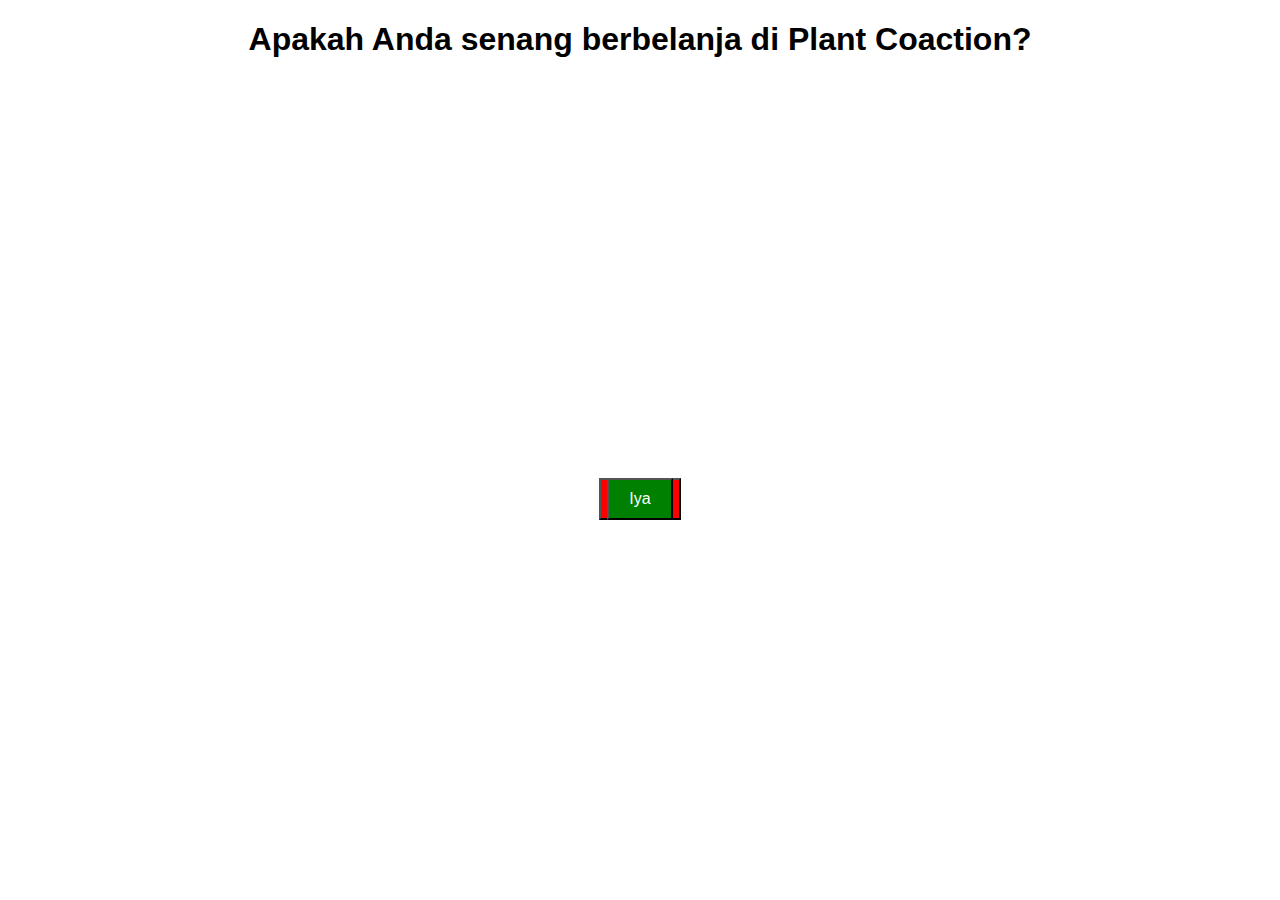
<file: ah.html>
<!DOCTYPE html>
<html lang="en">
<head>
  <meta charset="UTF-8">
  <meta name="viewport" content="width=device-width, initial-scale=1.0">
  <title>Plant Coaction Feedback 2</title>
  <style>
    body {
      display: flex;
      flex-direction: column;
      justify-content: center;
      align-items: center;
      height: 100vh;
      margin: 0;
      font-family: Arial, sans-serif;
      overflow: hidden; /* Mencegah scroll */
    }
    h1 {
      margin-bottom: 20px;
      text-align: center;
    }
    .buttons {
      position: relative;
      width: 100%;
      height: 100%;
      display: flex;
      justify-content: center;
      align-items: center;
    }
    button {
      padding: 10px 20px;
      margin: 10px;
      font-size: 16px;
      cursor: pointer;
      position: absolute;
    }
    #yes {
      background-color: green;
      color: white;
    }
    #no {
      background-color: red;
      color: white;
      position: absolute; /* Agar bisa berpindah posisi */
    }
     #output {
      margin-top: 20px;
      font-size: 18px;
      color: green;
      font-weight: bold;
    }
    .buttons {
      display: flex;
      gap: 20px; /* Jarak antara tombol */
      position: relative; /* Untuk menjaga tombol dalam konteks flex */
    }
  </style>
</head>
<body>
  
<!--  <h1>Apakah Anda senang berbelanja di Plant Coaction?</h1>
  <div class="buttons">
    <button id="yes">Ya</button>
    <button id="no">Tidak</button>
  </div> -->

  <h1>Apakah Anda senang berbelanja di Plant Coaction?</h1>
  <div id="output"></div>
  <div class="buttons">
    <button id="yes">Iya</button>
    <button id="no" style="position: static;">Tidak</button>
  </div>

  <script>
    const noButton = document.getElementById("no");
    const yesButton = document.getElementById("yes");

    const container = document.querySelector(".buttons");
    const containerWidth = container.clientWidth;
    const containerHeight = container.clientHeight;

    // Event saat kursor mendekati tombol "Tidak"
    noButton.addEventListener("mouseover", () => {
      const buttonWidth = noButton.offsetWidth;
      const buttonHeight = noButton.offsetHeight;

      const randomX = Math.random() * (containerWidth - buttonWidth);
      const randomY = Math.random() * (containerHeight - buttonHeight);

      noButton.style.left = `${randomX}px`;
      noButton.style.top = `${randomY}px`;
    });

    // Event saat tombol "Ya" diklik
    yesButton.addEventListener("click", () => {
      alert("Terima kasih atas feedback Anda!");
    });

    // Event saat tombol "Tidak" diklik (jika bisa diklik)
    noButton.addEventListener("click", () => {
      alert("Kenapa Anda tidak senang? Berikan kami masukan!");
    });
  </script>
</body>
</html>
</file>
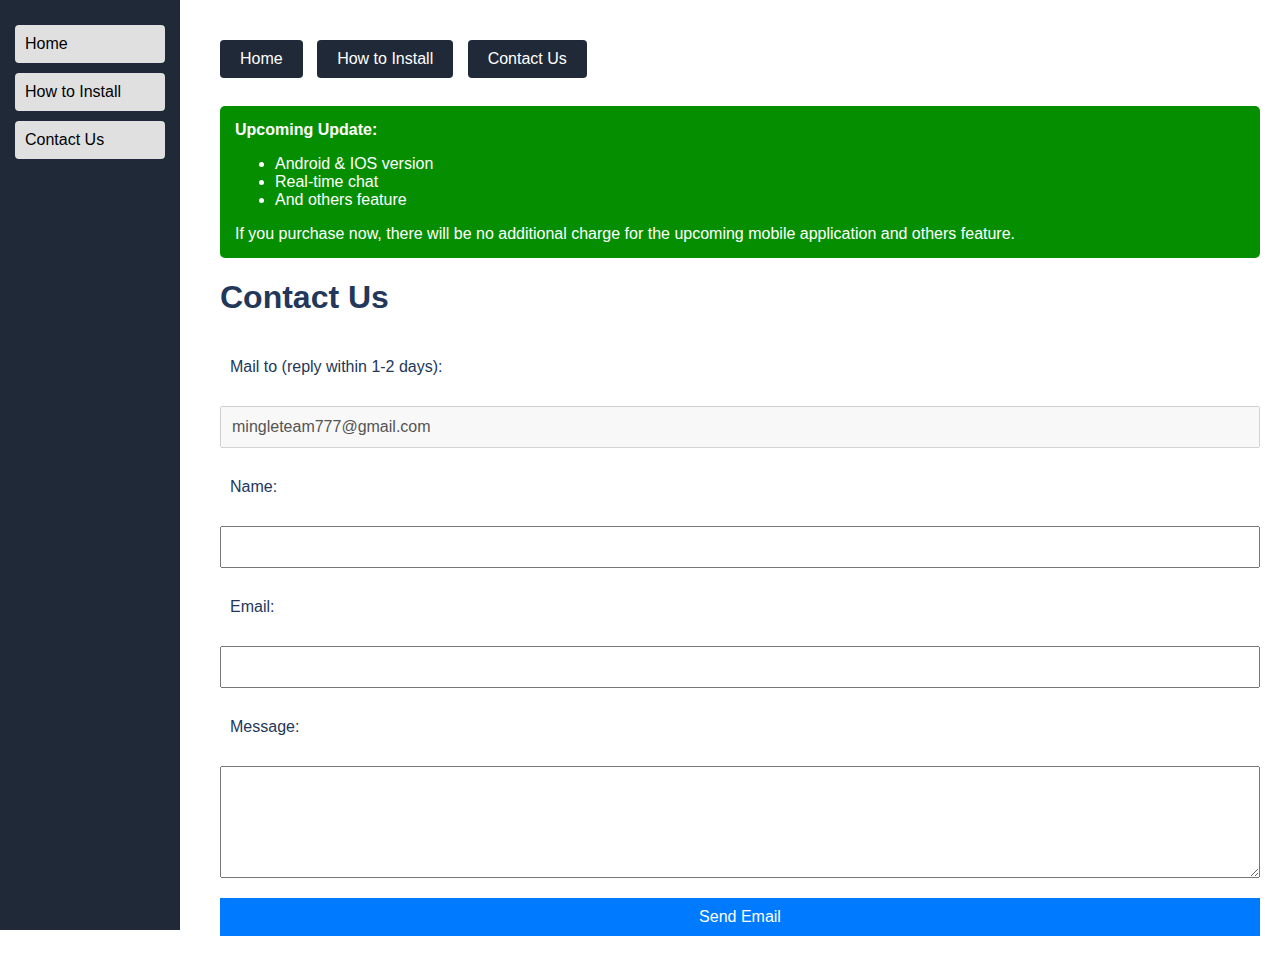
<file: contact-us.html>
<!DOCTYPE html>
<html lang="en">
<head>
    <meta charset="UTF-8">
    <meta name="viewport" content="width=device-width, initial-scale=1.0">
    <title>Contact Us - Mingle</title>
    <link rel="stylesheet" href="styles.css">
    
</head>
<body>
    <div class="sidebar">
        <a href="index.html">Home</a>
        <a href="how-to-install.html">How to Install</a>
        <a href="contact-us.html">Contact Us</a>
    </div>
    <div class="content">

        <div class="buy-buttons">
            <a href="index.html">Home</a>
            <a href="how-to-install.html">How to Install</a>
            <a href="contact-us.html">Contact Us</a>
        </div><br>

        <div class="alert">
            <strong>Upcoming Update:</strong>
            <ul>
                <li>Android & IOS version</li>
                <li>Real-time chat</li>
                <li>And others feature</li>
            </ul>
            If you purchase now, there will be no additional charge for the upcoming mobile application and others feature.
        </div>

        <h1>Contact Us</h1> 
        <form action="mailto:mingleteam777@gmail.com" method="post" enctype="text/plain">
            <label for="to">Mail to (reply within 1-2 days):</label>  
            <input type="text" id="to" value="mingleteam777@gmail.com" name="to" disabled>

            <label for="name">Name:</label>
            <input type="text" id="name" name="name" required>

            <label for="email">Email:</label>
            <input type="email" id="email" name="email" required>

            <label for="message">Message:</label>
            <textarea id="message" name="message" rows="5" required></textarea>

            <input type="submit" value="Send Email">
        </form>
    </div>
</body>
</html>
</file>
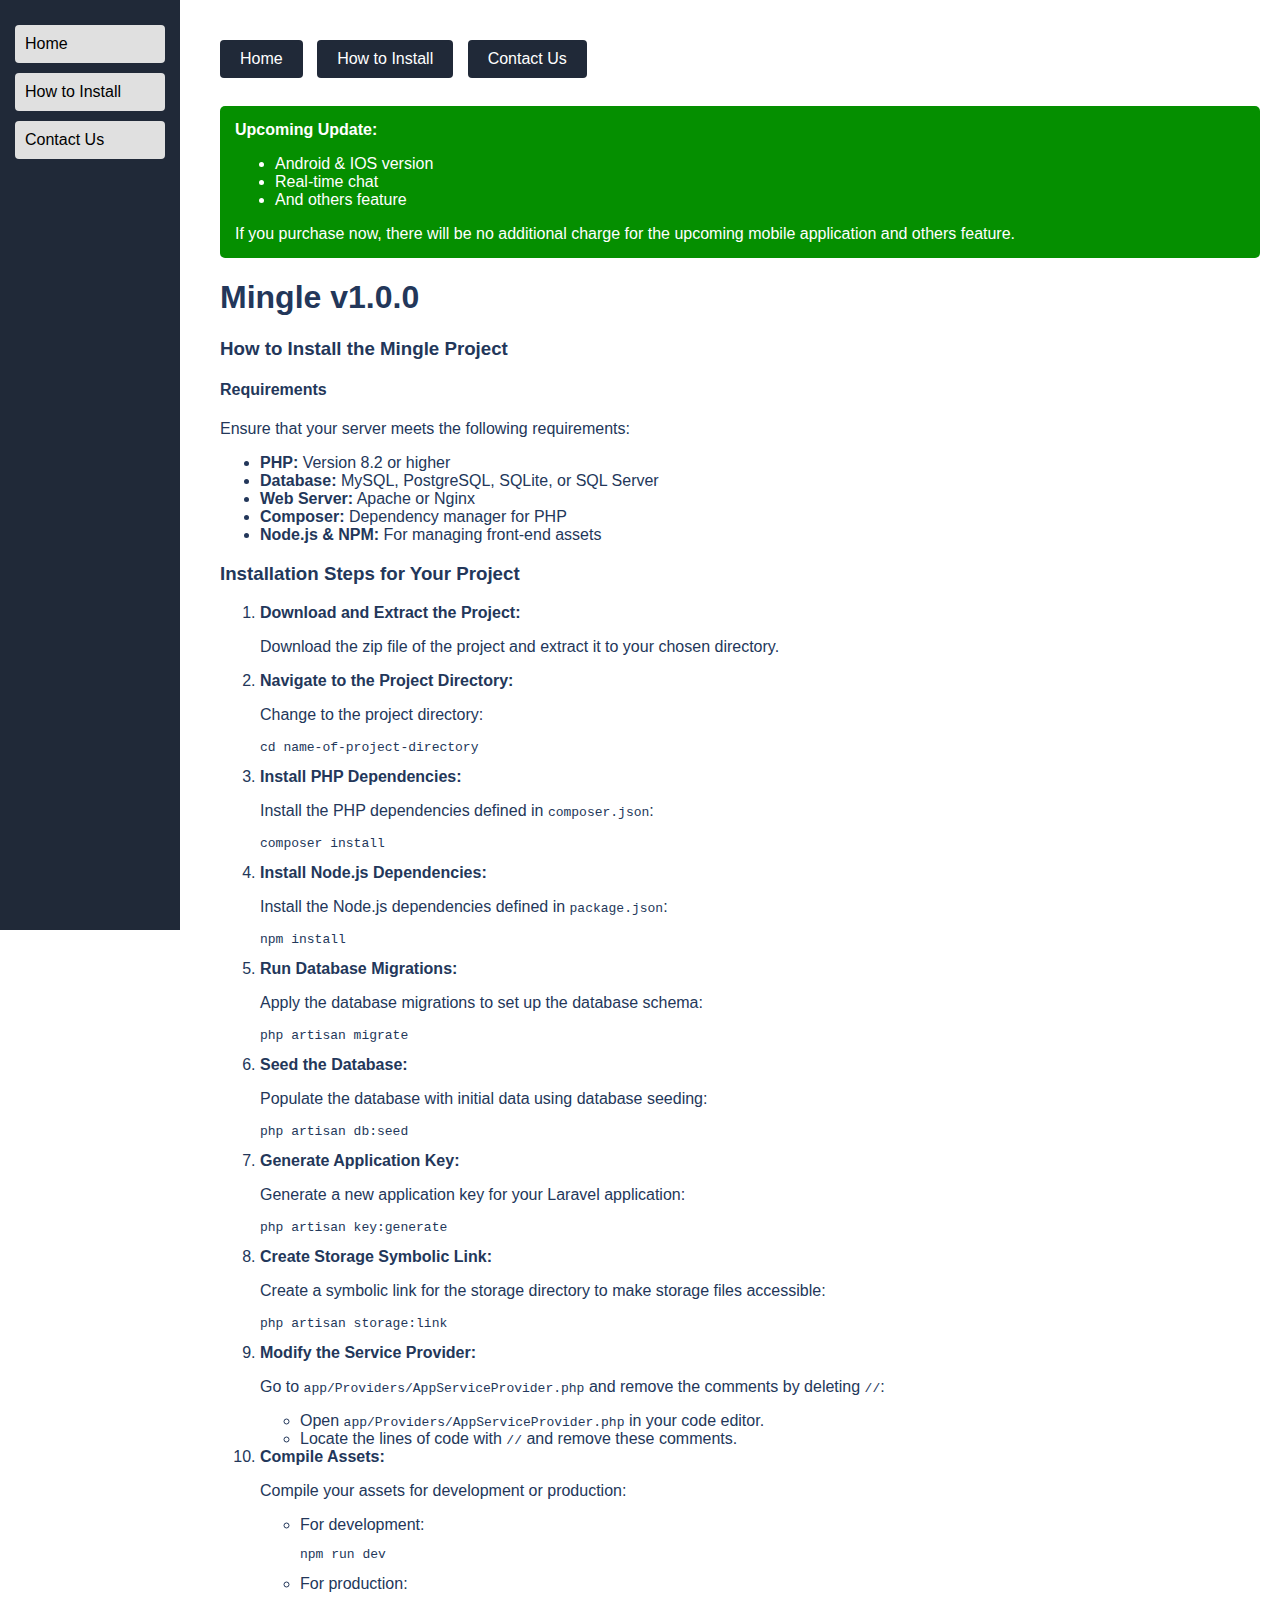
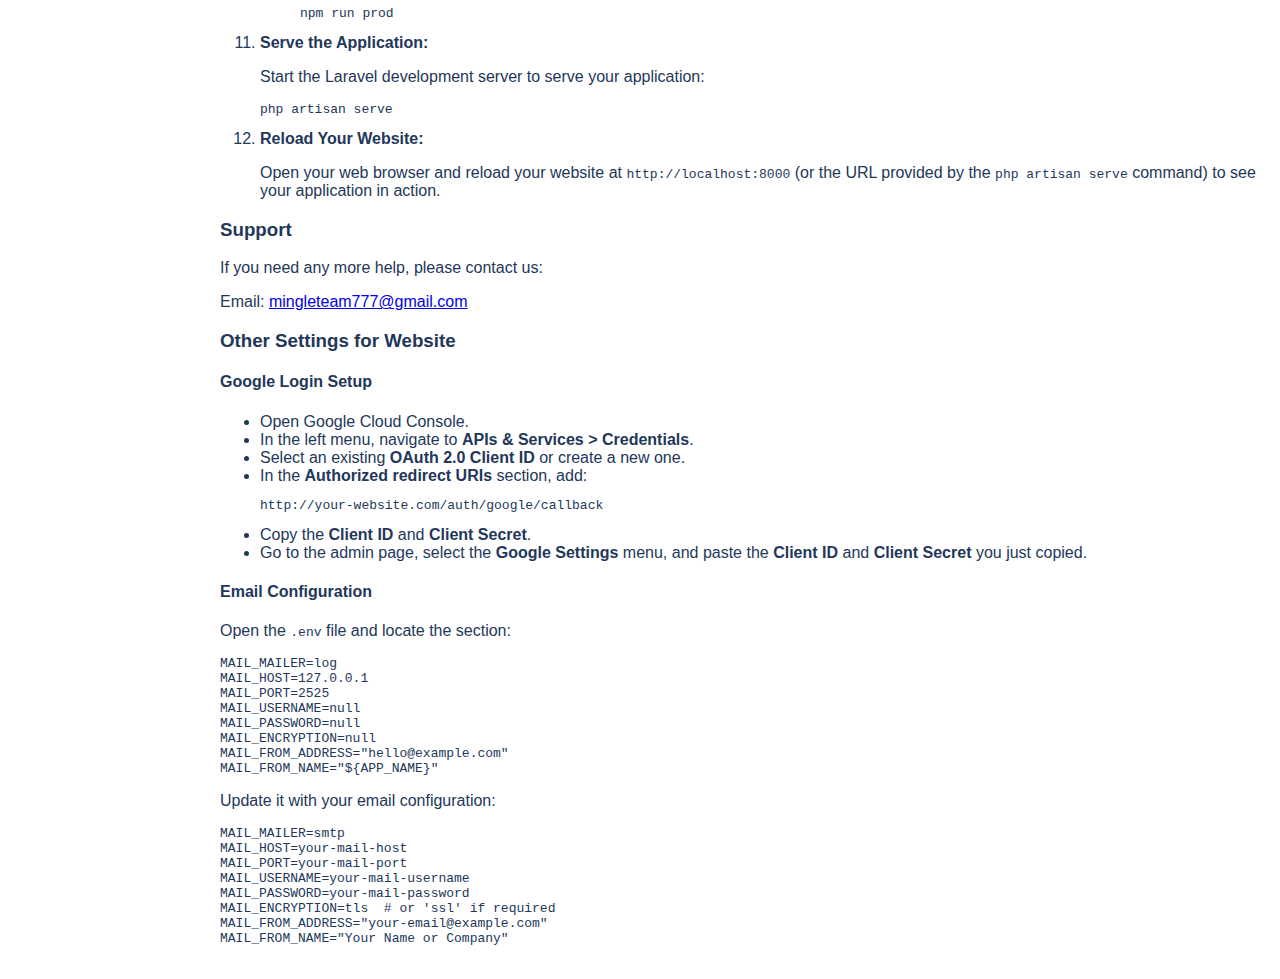
<file: how-to-install.html>
<!DOCTYPE html>
<html lang="en">
<head>
    <meta charset="UTF-8">
    <meta name="viewport" content="width=device-width, initial-scale=1.0">
    <title>How to Install Mingle v1.0.0</title>
    <link rel="stylesheet" href="styles.css">
</head>
<body>
    <div class="sidebar">
        <a href="index.html">Home</a>
        <a href="how-to-install.html">How to Install</a>
        <a href="contact-us.html">Contact Us</a>
    </div>
    <div class="content">
        <div class="buy-buttons">
            <a href="index.html">Home</a>
            <a href="how-to-install.html">How to Install</a>
            <a href="contact-us.html">Contact Us</a>
        </div><br>
        <div class="alert">
            <strong>Upcoming Update:</strong>
            <ul>
                <li>Android & IOS version</li>
                <li>Real-time chat</li>
                <li>And others feature</li>
            </ul>
            If you purchase now, there will be no additional charge for the upcoming mobile application and others feature.
        </div>

        <h1>Mingle v1.0.0</h1>

        <h3>How to Install the Mingle Project</h3>

        <h4>Requirements</h4>
        <p>Ensure that your server meets the following requirements:</p>
        <ul>
            <li><strong>PHP:</strong> Version 8.2 or higher</li>
            <li><strong>Database:</strong> MySQL, PostgreSQL, SQLite, or SQL Server</li>
            <li><strong>Web Server:</strong> Apache or Nginx</li>
            <li><strong>Composer:</strong> Dependency manager for PHP</li>
            <li><strong>Node.js & NPM:</strong> For managing front-end assets</li>
        </ul>

        <h3>Installation Steps for Your Project</h3>
        <ol>
            <li>
                <strong>Download and Extract the Project:</strong>
                <p>Download the zip file of the project and extract it to your chosen directory.</p>
            </li>
            <li>
                <strong>Navigate to the Project Directory:</strong>
                <p>Change to the project directory:</p>
                <pre><code>cd name-of-project-directory</code></pre>
            </li>
            <li>
                <strong>Install PHP Dependencies:</strong>
                <p>Install the PHP dependencies defined in <code>composer.json</code>:</p>
                <pre><code>composer install</code></pre>
            </li>
            <li>
                <strong>Install Node.js Dependencies:</strong>
                <p>Install the Node.js dependencies defined in <code>package.json</code>:</p>
                <pre><code>npm install</code></pre>
            </li>
            <li>
                <strong>Run Database Migrations:</strong>
                <p>Apply the database migrations to set up the database schema:</p>
                <pre><code>php artisan migrate</code></pre>
            </li>
            <li>
                <strong>Seed the Database:</strong>
                <p>Populate the database with initial data using database seeding:</p>
                <pre><code>php artisan db:seed</code></pre>
            </li>
            <li>
                <strong>Generate Application Key:</strong>
                <p>Generate a new application key for your Laravel application:</p>
                <pre><code>php artisan key:generate</code></pre>
            </li>
            <li>
                <strong>Create Storage Symbolic Link:</strong>
                <p>Create a symbolic link for the storage directory to make storage files accessible:</p>
                <pre><code>php artisan storage:link</code></pre>
            </li>
            <li>
                <strong>Modify the Service Provider:</strong>
                <p>Go to <code>app/Providers/AppServiceProvider.php</code> and remove the comments by deleting <code>//</code>:</p>
                <ul>
                    <li>Open <code>app/Providers/AppServiceProvider.php</code> in your code editor.</li>
                    <li>Locate the lines of code with <code>//</code> and remove these comments.</li>
                </ul>
            </li>
            <li>
                <strong>Compile Assets:</strong>
                <p>Compile your assets for development or production:</p>
                <ul>
                    <li>For development:
                        <pre><code>npm run dev</code></pre>
                    </li>
                    <li>For production:
                        <pre><code>npm run prod</code></pre>
                    </li>
                </ul>
            </li>
            <li>
                <strong>Serve the Application:</strong>
                <p>Start the Laravel development server to serve your application:</p>
                <pre><code>php artisan serve</code></pre>
            </li>
            <li>
                <strong>Reload Your Website:</strong>
                <p>Open your web browser and reload your website at <code>http://localhost:8000</code> (or the URL provided by the <code>php artisan serve</code> command) to see your application in action.</p>
            </li>
        </ol>

        <h3>Support</h3>
        <p>If you need any more help, please contact us:</p>
        <p>Email: <a href="mailto:mingleteam777@gmail.com">mingleteam777@gmail.com</a></p>

        <h3>Other Settings for Website</h3>
        
        <h4>Google Login Setup</h4>
        <ul>
            <li>Open Google Cloud Console.</li>
            <li>In the left menu, navigate to <strong>APIs & Services > Credentials</strong>.</li>
            <li>Select an existing <strong>OAuth 2.0 Client ID</strong> or create a new one.</li>
            <li>In the <strong>Authorized redirect URIs</strong> section, add:
                <pre><code>http://your-website.com/auth/google/callback</code></pre>
            </li>
            <li>Copy the <strong>Client ID</strong> and <strong>Client Secret</strong>.</li>
            <li>Go to the admin page, select the <strong>Google Settings</strong> menu, and paste the <strong>Client ID</strong> and <strong>Client Secret</strong> you just copied.</li>
        </ul>

        <h4>Email Configuration</h4>
        <p>Open the <code>.env</code> file and locate the section:</p>
        <pre><code>MAIL_MAILER=log
MAIL_HOST=127.0.0.1
MAIL_PORT=2525
MAIL_USERNAME=null
MAIL_PASSWORD=null
MAIL_ENCRYPTION=null
MAIL_FROM_ADDRESS="hello@example.com"
MAIL_FROM_NAME="${APP_NAME}"</code></pre>
        <p>Update it with your email configuration:</p>
        <pre><code>MAIL_MAILER=smtp
MAIL_HOST=your-mail-host
MAIL_PORT=your-mail-port
MAIL_USERNAME=your-mail-username
MAIL_PASSWORD=your-mail-password
MAIL_ENCRYPTION=tls  # or 'ssl' if required
MAIL_FROM_ADDRESS="your-email@example.com"
MAIL_FROM_NAME="Your Name or Company"</code></pre>
    </div>
</body>
</html>
</file>
<file: styles.css>
body {
    font-family: Arial, sans-serif;
    margin: 0;
    display: flex;
}
.textcolor {
    color: #ffffff; /* Warna teks putih */
}
.sidebar {
    width: 150px;
    background-color: #202938;
    padding: 15px;
    height: 100vh;
    position: fixed;
    display: block; /* Default visible */
}
.content {
    margin-left: 200px;
    padding: 20px;
    width: 100%;
    color: #23375a;
}
.content img {
    max-width: 100%;
    height: auto;
    display: block;
    margin-bottom: 20px;
}
.sidebar a {
    display: block;
    padding: 10px;
    margin: 10px 0;
    color: #000;
    text-decoration: none;
    background-color: #e0e0e0;
    border-radius: 4px;
}
.sidebar a:hover {
    background-color: #d0d0d0;
}
.alert {
    background-color: #058f00; /* Warna latar belakang hijau */
    color: white;
    padding: 15px;
    margin-bottom: 15px;
    border-radius: 5px;
}
.buy-buttons {
    margin-top: 20px;
}
.buy-buttons a {
    display: inline-block;
    padding: 10px 20px;
    margin-right: 10px;
    margin-bottom: 10px;
    text-decoration: none;
    color: #fff;
    background-color: #202938; /* Hijau untuk tombol buy on projects.co.id */
    border-radius: 4px;
    text-align: center;

}
.buy-buttons a:last-child {
    background-color: #202938; /* Biru untuk tombol buy on codecanyon */
}
.buy-buttons a:hover {
    background-color: #202938; /* Warna hover untuk hijau */
}
.buy-buttons a:last-child:hover {
    background-color: #202938; /* Warna hover untuk biru */
}

.buy-buttons a:hover {
    background-color: #2e4163;
}

/* Media query untuk layar dengan lebar kurang dari atau sama dengan 768px (tampilan mobile) */
@media (max-width: 768px) {
    .sidebar {
        display: none; /* Sembunyikan sidebar pada layar mobile */
    }
    .content {
        margin-left: 0; /* Atur margin kiri menjadi 0 untuk mengisi ruang yang kosong akibat hilangnya sidebar */
    }
}

form {
    display: flex;
    flex-direction: column;
}
label, input, textarea {
    margin: 10px 0;
    padding: 10px;
    font-size: 1rem;
}
input[type="submit"] {
    background-color: #007bff;
    color: #fff;
    border: none;
    cursor: pointer;
}
input[type="submit"]:hover {
    background-color: #0056b3;
}

@media (max-width: 768px) {
    .sidebar {
        left: -150px; /* Menyembunyikan sidebar saat lebar layar kurang dari atau sama dengan 768px */
    }

    .content {
        margin-left: 0; /* Reset margin kiri pada konten */
    }

    .menu {
        transform: translateX(0); /* Menampilkan menu saat hamburger diklik */
    }
}
</file>
